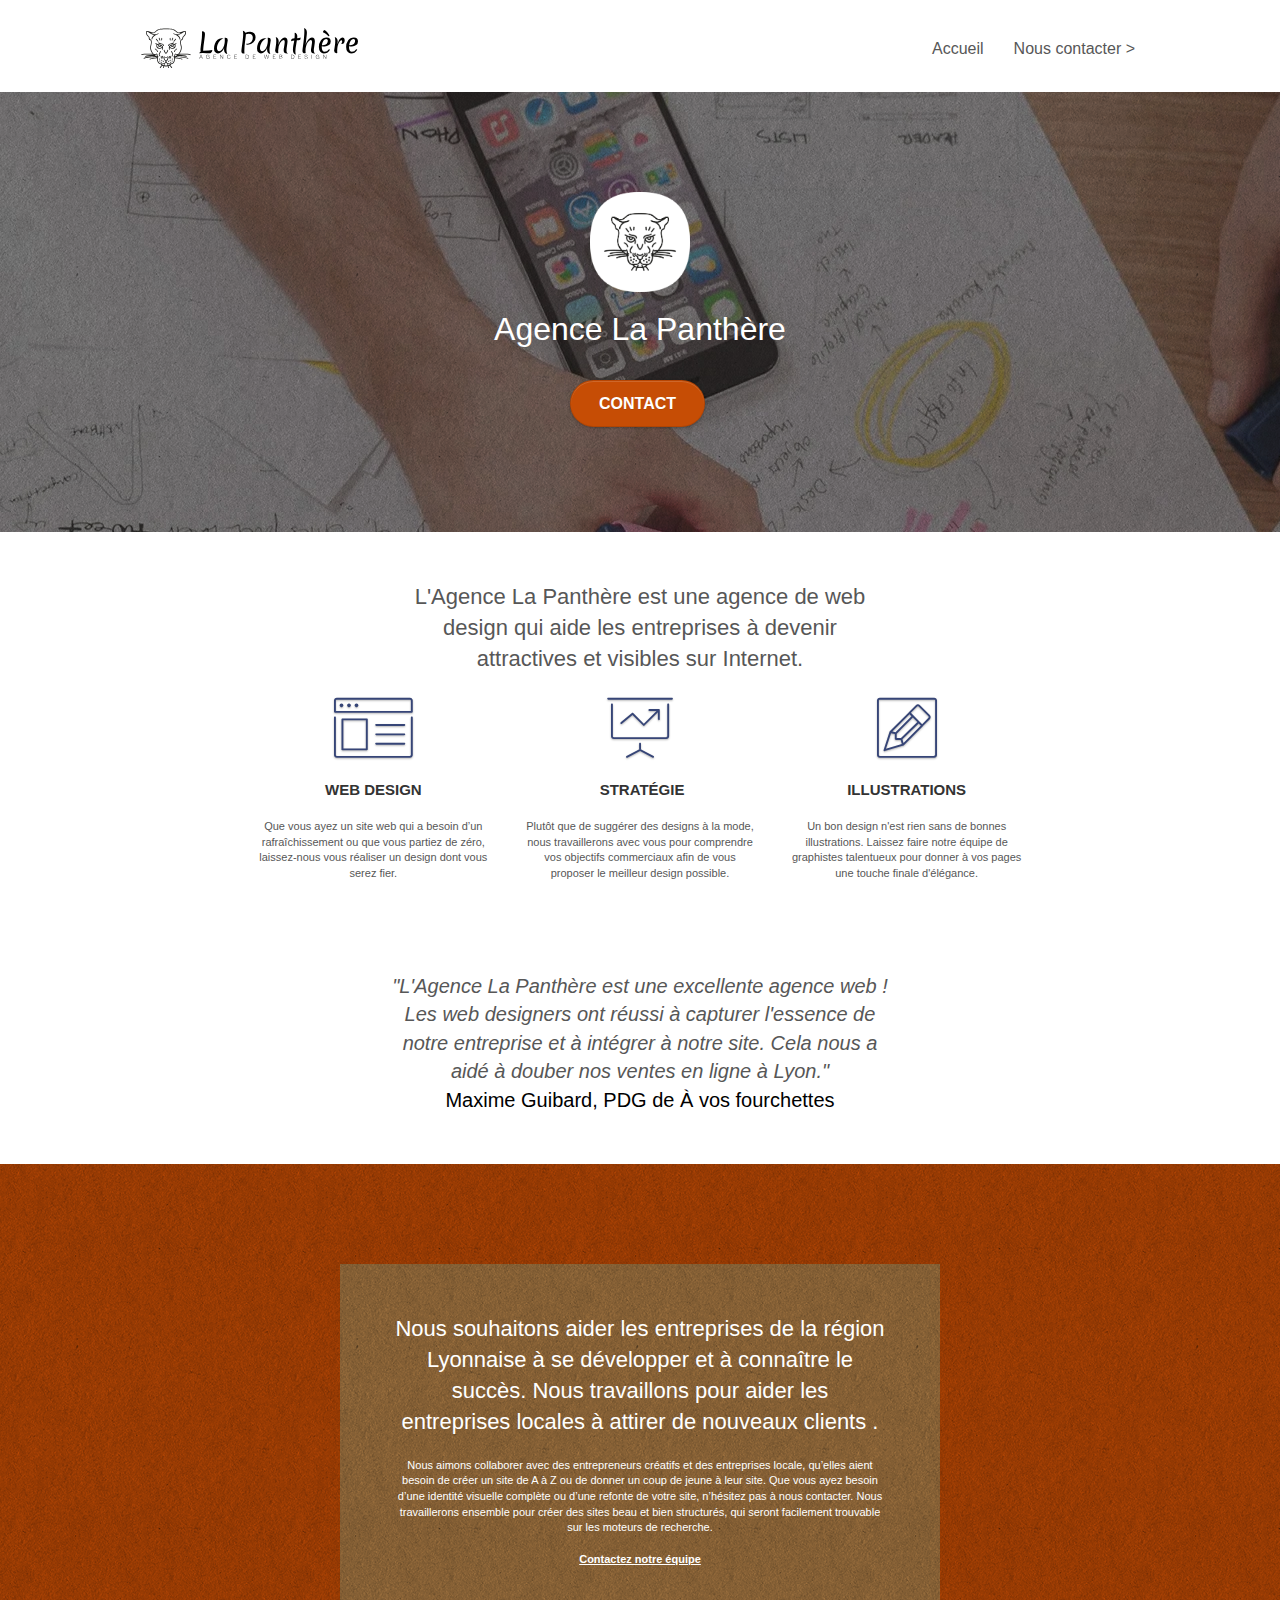
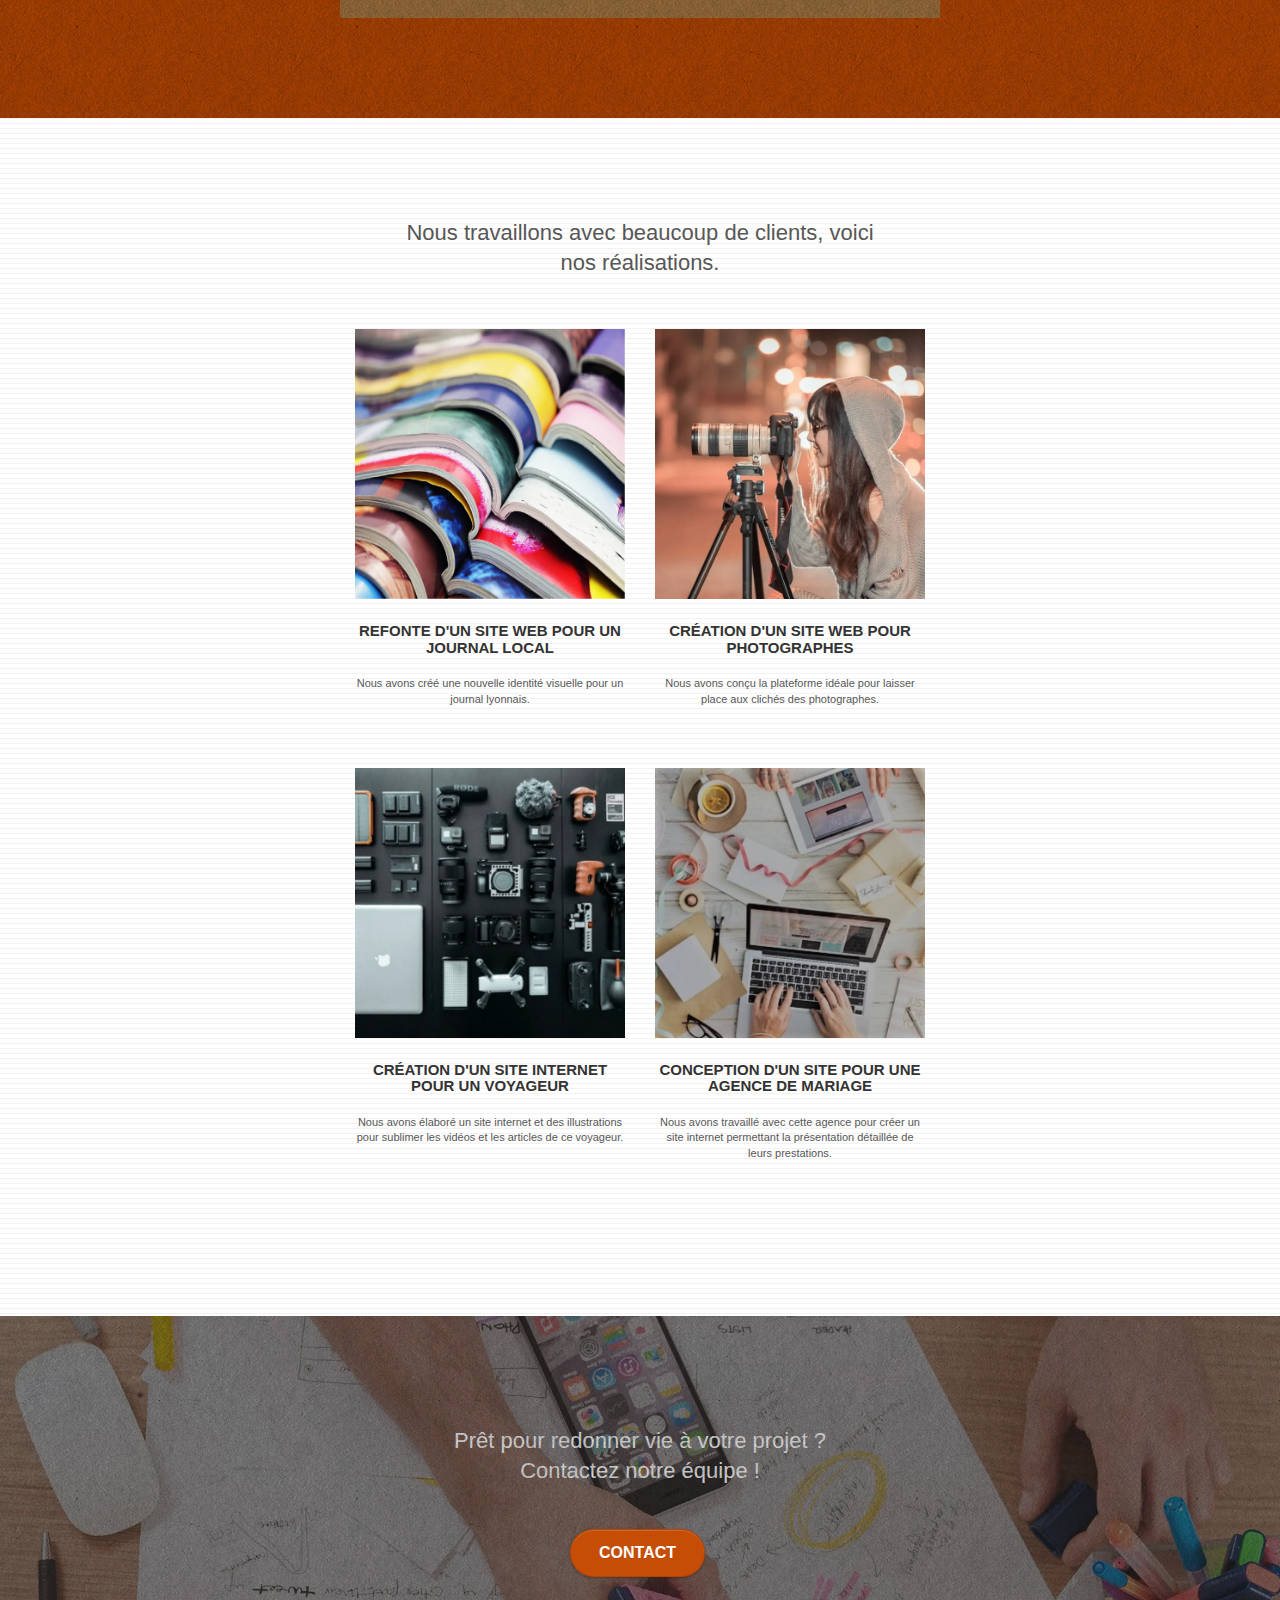
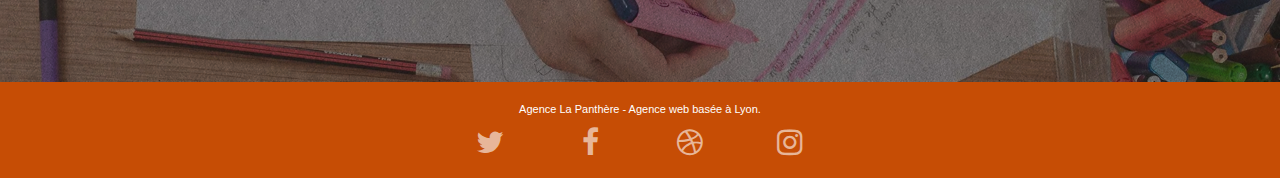
<file: index.html>
<!doctype html>
<html lang="fr">
<head>
    <meta charset="utf-8">
    <meta name="keywords" content="seo, google, site web, site internet, agence design paris, agence design">
    <meta name="description" content="Homepage for the web design agency La Panthère based in Paris">
    <meta name="viewport" content="width=device-width, initial-scale=1.0, viewport-fit=cover">
    <link rel="shortcut icon" type="image/png" href="favicon.jpg">
    
	<link rel="stylesheet" type="text/css" href="./css/bootstrap.min.css">
	<link rel="stylesheet" type="text/css" href="style.min.css">
	<link rel="stylesheet" type="text/css" href="./css/font-awesome.min.css">
	<link rel="stylesheet" type="text/css" href="./css/et-line.min.css">
	
    
	<script src="./js/jquery-2.1.0.js" defer></script>
	<script src="./js/bootstrap.js" defer></script>
	<script src="./js/blocs.js" defer></script>
	<script src="./js/jquery.touchSwipe.js" defer></script>
	<script src="./js/gmaps.js" defer></script>

    <title>Agence La Panthère</title>

    
<!-- Analytics -->
 
<!-- Analytics END -->
    
</head>
<body>
<!-- Principal conteneur -->
<div class="page-container">
    
<!-- bloc-0 -->
<div class="bloc bgc-white l-bloc " id="bloc-0">
	<div class="container bloc-sm">

		<nav class="navbar row">
			<div class="navbar-header">
				<a class="navbar-brand" href="index.html"><img src="img/agence-la-panthere-monochrome.svg" alt="logo La Panthere" height="40" /></a>
				<button id="nav-toggle" type="button" class="ui-navbar-toggle navbar-toggle" data-toggle="collapse" data-target=".navbar-1">
					<span class="sr-only">Toggle navigation</span><span class="icon-bar"></span><span class="icon-bar"></span><span class="icon-bar"></span>
				</button>
			</div>
			<div class="collapse navbar-collapse navbar-1 special-dropdown-nav">
				<ul class="site-navigation nav navbar-nav">
					<li>
						<a href="index.html">Accueil</a>
					</li>
					<li>
					</li>
					<li>
						<a href="page2.html">Nous contacter &gt;</a>
					</li>
				</ul>
			</div>
		</nav>
	</div>
</div>
<!-- bloc-0 END -->

<!-- bloc-1-presentation -->
<div class="bloc bgc-dark-slate-blue bg-banniere d-bloc bg-t-edge bloc-bg-texture texture-paper b-parallax" id="bloc-1-hero">
	<div class="container bloc-lg">
		<div class="row tight-width-whitespace">
			<div class="col-sm-12">
				<img src="img/logo.png" class="center-block image-resize-mode" width="100" alt="logo La Panthère"/>
				<h1 class="text-center hero-bloc-text tc-white ">
					Agence La Panthère
				</h1>
				<div class="text-center">
					<a href="page2.html" class="btn btn-lg btn-clean btn-rd cta-hero btn-atomic-tangerine" id="cta-hero">Contact</a>
				</div>
			</div>
		</div>
	</div>
</div>
<!-- bloc-1-presentation END -->

<!-- bloc-2-services -->
<div class="bloc bgc-white l-bloc" id="bloc-2-services">
	<div class="container bloc-md">
		<div class="row">
			<div class="col-sm-12 text-center">
				<h2 class="title-center">L'Agence La Panthère est une agence de web design qui aide les entreprises à devenir attractives et visibles sur Internet.</h2>
			</div>
		</div>
		<div class="row voffset-lg med-width-whitespace">
			<div class="col-sm-4">
				<div class="text-center">
					<span class="et-icon-browser sm-shadow icon-dark-slate-blue icons icon-lg"></span>
				</div>
				<h3 class="mg-md text-center">
					Web design
				</h3>
				<p class="text-center ">
					Que vous ayez un site web qui a besoin d&rsquo;un rafraîchissement ou que vous partiez de zéro, laissez-nous vous réaliser un design dont vous serez fier.
				</p>
			</div>
			<div class="col-sm-4">
				<div class="text-center">
					<span class="et-icon-presentation sm-shadow icon-dark-slate-blue icons icon-lg"></span>
				</div>
				<h3 class="mg-md text-center">
					&nbsp;Stratégie
				</h3>
				<p class="text-center ">
					Plutôt que de suggérer des designs à la mode, nous travaillerons avec vous pour comprendre vos objectifs commerciaux afin de vous proposer le meilleur design possible.<br>
				</p>
			</div>
			<div class="col-sm-4">
				<div class="text-center">
					<span class="et-icon-edit sm-shadow icon-dark-slate-blue icons icon-lg"></span>
				</div>
				<h3 class="mg-md text-center">
					Illustrations
				</h3>
				<p class="text-center ">
					Un bon design n'est rien sans de bonnes illustrations. Laissez faire notre équipe de graphistes talentueux pour donner à vos pages une touche finale d'élégance.
				</p>
			</div>
		</div>
		<div class="row voffset-lg voffset">
			<div class="col-xs-12 col-md-8 col-md-offset-2 text-center">
				<p class="quote quote-content">"L'Agence La Panthère est une excellente agence web ! Les web designers ont réussi à capturer l'essence de notre entreprise et à intégrer à notre site. Cela nous a aidé à douber nos ventes en ligne à Lyon."</p>
				<p class="quote quote-author">Maxime Guibard, PDG de À vos fourchettes</p>
			</div>
		</div>
	</div>
</div>
<!-- bloc-2-services END -->

<!-- bloc-3-what-i-do -->
<div class="bloc tc-white bgc-atomic-tangerine bg-presentation d-bloc bloc-bg-texture texture-paper b-parallax" id="bloc-3-what-i-do">
	<div class="container bloc-lg">
		<div class="row tight-width-whitespace black-background">
			<div class="col-sm-12">
				<h2 class="mg-md text-center tc-white">
					Nous souhaitons aider les entreprises de la région Lyonnaise à se développer et à connaître le succès. Nous travaillons pour aider les entreprises locales à attirer de nouveaux clients .<br>
				</h2>
				<p class="text-center white">
					Nous aimons collaborer avec des entrepreneurs créatifs et des entreprises locale, qu’elles aient besoin de créer un site de A à Z ou de donner un coup de jeune à leur site. Que vous ayez besoin d’une identité visuelle complète ou d’une refonte de votre site, n’hésitez pas à nous contacter. Nous travaillerons ensemble pour créer des sites beau et bien structurés, qui seront facilement trouvable sur les moteurs de recherche. <br><br><a class="ltc-white bold-link" href="page2.html">Contactez notre équipe</a><br>
				</p>
			</div>
		</div>
	</div>
</div>
<!-- bloc-3-what-i-do END -->

<!-- bloc-4-portfolio -->
<div class="bloc bgc-white bg-lines-h2-bg bg-repeat l-bloc" id="bloc-4-portfolio">
	<div class="container bloc-lg">
		<div class="row">
			<div class="col-sm-12 text-center">
				<h2 class="title-center">Nous travaillons avec beaucoup de clients, voici nos réalisations.</h2>
			</div>
		</div>
		<div class="row tight-width-whitespace portfolio-row">
			<div class="col-sm-6">
				<a href="#" data-lightbox="img/1.webp" data-gallery-id="gallery-1" data-caption="Refonte d'un site web pour un journal local" data-frame="snapshot-lb"><img src="img/1.webp" alt="Une collection de journaux" class="img-responsive portfolio-thumb" /></a>
				<h3 class="mg-md text-center">
					Refonte d'un site web pour un journal local
				</h3>
				<p class="text-center">
					Nous avons créé une nouvelle identité visuelle pour un journal lyonnais.
				</p>
			</div>
			<div class="col-sm-6">
				<a href="#" data-lightbox="img/2.webp" data-gallery-id="gallery-1" data-caption="Création d'un site web pour photographes" data-frame="snapshot-lb"><img src="img/2.webp" class="img-responsive portfolio-thumb" alt="Une photographe dans son élément"/></a>
				<h3 class="mg-md text-center">
					Création d'un site web pour photographes
				</h3>
				<p class="text-center">
					Nous avons conçu la plateforme idéale pour laisser place aux clichés des photographes.
				</p>
			</div>
		</div>
		<div class="row tight-width-whitespace portfolio-row">
			<div class="col-sm-6">
				<a href="#" data-lightbox="img/3.webp" data-gallery-id="gallery-1" data-caption="Création d'un site internet pour un voyageur" data-frame="snapshot-lb"><img src="img/3.webp" class="img-responsive portfolio-thumb" alt="Une collection de caméras"/></a>
				<h3 class="mg-md text-center">
					Création d'un site internet pour un voyageur
				</h3>
				<p class="text-center">
					Nous avons élaboré un site internet et des illustrations pour sublimer les vidéos et les articles de ce voyageur.
				</p>
			</div>
			<div class="col-sm-6">
				<a href="#" data-lightbox="img/4.webp" data-gallery-id="gallery-1" data-caption="Conception d'un site pour une agence de mariage" data-frame="snapshot-lb"><img src="img/4.webp" class="img-responsive portfolio-thumb" alt="Un bureau de travail actif" /></a>
				<h3 class="mg-md text-center">
					Conception d'un site pour une agence de mariage
				</h3>
				<p class="text-center">
					Nous avons travaillé avec cette agence pour créer un site internet permettant la présentation détaillée de leurs prestations.
				</p>
			</div>
		</div>
	</div>
</div>
<!-- bloc-4-portfolio END -->

<!-- bloc-5-cta -->
<div class="bloc bgc-dark-slate-blue bg-banniere d-bloc bloc-bg-texture texture-paper" id="bloc-5-cta">
	<div class="container bloc-lg">
		<div class="row">
			<h2 class="mg-md text-center tc-white">
				Prêt pour redonner vie à votre projet ?<br>Contactez notre équipe !
			</h2>
			<div class="col-sm-12 text-center">
				<a href="page2.html" class="btn btn-atomic-tangerine btn-clean btn-rd btn-lg cta-hero">Contact</a>
			</div>
		</div>
	</div>
</div>
<!-- bloc-5-cta END -->

<!-- Footer - bloc-8 -->
<div class="bloc bgc-atomic-tangerine d-bloc" id="bloc-8">
	<div class="container bloc-sm">
		<div class="row">
			<div class="col-sm-12">
				<p class="text-center white">
					Agence La Panthère - Agence web basée à Lyon.<br>
				</p>
				<div class="row row-no-gutters social">
					<div class="col-sm-3">
						<div class="text-center">
							<a class="social" href="index.html" aria-label="Follow us on twitter!"><span class="fa fa-twitter icon-md" aria-hidden="true"></span></a>
						</div>
					</div>
					<div class="col-sm-3">
						<div class="text-center">
							<a class="social" href="index.html" aria-label="Follow us on Facebook!"><span class="fa fa-facebook icon-md" aria-hidden="true"></span></a>
						</div>
					</div>
					<div class="col-sm-3">
						<div class="text-center">
							<a class="social" href="index.html" aria-label="Follow us on Dribble!"><span class="fa fa-dribbble icon-md" aria-hidden="true"></span></a>
						</div>
					</div>
					<div class="col-sm-3">
						<div class="text-center">
							<a class="social" href="index.html" aria-label="Follow us on Instagram!"><span class="fa fa-instagram icon-md" aria-hidden="true"></span></a>
						</div>
					</div>
				</div>
			</div>
		</div>
	</div>
</div>
<!-- Footer - bloc-8 END -->

</div>
<!-- Principal conteneur END -->
    

</body>
</html>
</file>
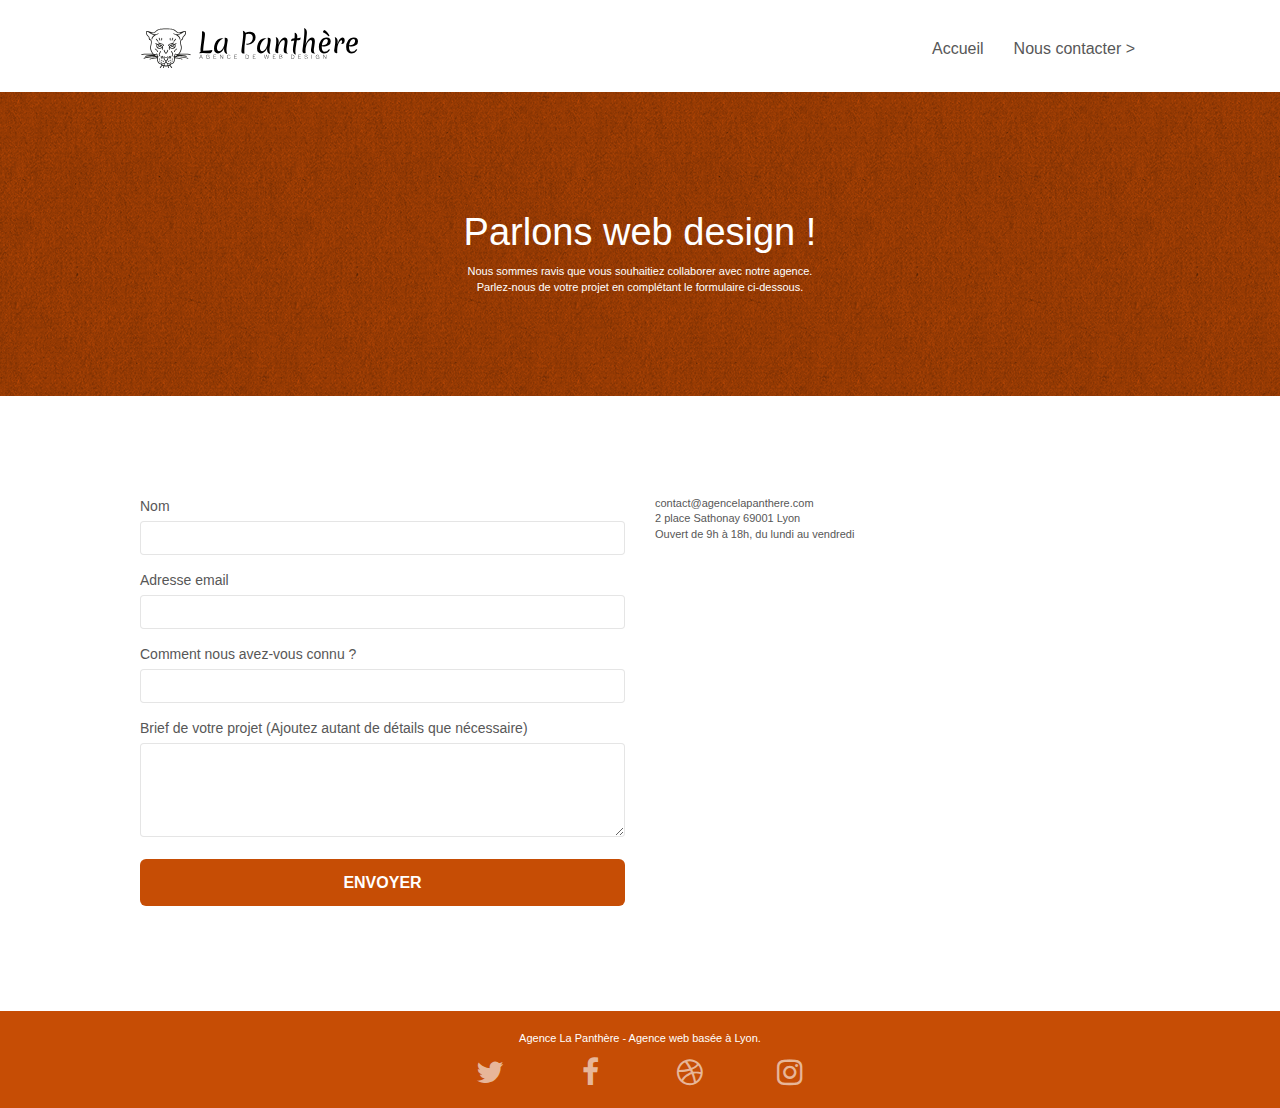
<file: page2.html>
<!doctype html>
<html lang="fr">
<head>
    <meta charset="utf-8">
    <meta name="keywords" content="seo, google, site web, site internet, agence design paris, agence design">
    <meta name="description" content="Contact information for the web design agency La Panthère based in Paris">
    <meta name="viewport" content="width=device-width, initial-scale=1.0, viewport-fit=cover">
    <link rel="shortcut icon" type="image/png" href="favicon.jpg">
    
	<link rel="stylesheet" type="text/css" href="./css/bootstrap.min.css">
	<link rel="stylesheet" type="text/css" href="style.min.css">
	<link rel="stylesheet" type="text/css" href="./css/font-awesome.min.css">
	<link rel="stylesheet" type="text/css" href="./css/et-line.min.css">
	
    
	<script src="./js/jquery-2.1.0.js" defer></script>
	<script src="./js/bootstrap.js" defer></script>
	<script src="./js/blocs.js" defer></script>
	<script src="./js/jqBootstrapValidation.js" defer></script>
	<script src="./js/formHandler.js" defer></script>
    <title>Nous contacter</title>

    
<!-- Analytics -->
 
<!-- Analytics END -->
    
</head>
<body>
<!-- Principal conteneur -->
<div class="page-container">
    
<!-- bloc-0 -->
<div class="bloc bgc-white l-bloc " id="bloc-0">
	<div class="container bloc-sm">

		<nav class="navbar row">
			<div class="navbar-header">
				<a class="navbar-brand" href="index.html"><img src="img/agence-la-panthere-monochrome.svg" alt="Logo La Panthere" height="40" /></a>
				<button id="nav-toggle" type="button" class="ui-navbar-toggle navbar-toggle" data-toggle="collapse" data-target=".navbar-1">
					<span class="sr-only">Toggle navigation</span><span class="icon-bar"></span><span class="icon-bar"></span><span class="icon-bar"></span>
				</button>
			</div>
			<div class="collapse navbar-collapse navbar-1 special-dropdown-nav">
				<ul class="site-navigation nav navbar-nav">
					<li>
						<a href="index.html">Accueil</a>
					</li>
					<li>
					</li>
					<li>
						<a href="page2.html">Nous contacter &gt;</a>
					</li>
				</ul>
			</div>
		</nav>
	</div>
</div>
<!-- bloc-0 END -->

<!-- bloc-6 -->
<div class="bloc bg-dots-bg bg-repeat bgc-atomic-tangerine d-bloc bloc-bg-texture texture-paper" id="bloc-6">
	<div class="container bloc-lg">
		<div class="row">
			<div class="col-sm-12">
				<h1 class="text-center hero-bloc-text tc-white">
					Parlons web design !
				</h1>
				<p class="text-center mg-lg tc-white tight-width-whitespace">
					Nous sommes ravis que vous souhaitiez collaborer avec notre agence.<br>
					Parlez-nous de votre projet en complétant le formulaire ci-dessous.
				</p>
			</div>
		</div>
	</div>
</div>
<!-- bloc-6 END -->

<!-- bloc-7 -->
<div class="bloc bgc-white l-bloc" id="bloc-7">
	<div class="container bloc-lg">
		<div class="row">
			<div class="col-sm-6">
				<form id="form_1" novalidate success-msg="Your message has been sent." fail-msg="Sorry it seems that our mail server is not responding, Sorry for the inconvenience!">
					<div class="form-group">
						<label for="name">
							Nom
						</label>
						<input id="name" class="form-control" required />
					</div>
					<div class="form-group">
						<label for="email">
							Adresse email
						</label>
						<input id="email" class="form-control" type="email" required />
					</div>
					<div class="form-group">
						<label for="question">
							Comment nous avez-vous connu ?
						</label>
						<input class="form-control" type="email" required id="question" />
					</div>
					<div class="form-group">
						<label for="message">
							Brief de votre projet (Ajoutez autant de détails que nécessaire)<br>
						</label><textarea id="message" class="form-control" rows="4" cols="50" required></textarea>
					</div> 
					<button class="bloc-button btn btn-lg btn-block cta-hero btn-atomic-tangerine" type="submit">
						Envoyer
					</button>
				</form>
			</div>
			<div class="col-sm-6">
				<p>
					contact@agencelapanthere.com<br>2 place Sathonay 69001 Lyon<br>Ouvert de 9h à 18h, du lundi au vendredi<br>
				</p>
			</div>
		</div>
	</div>
</div>
<!-- bloc-7 END -->

<!-- Footer - bloc-8 -->
<div class="bloc bgc-atomic-tangerine d-bloc" id="bloc-8">
	<div class="container bloc-sm">
		<div class="row">
			<div class="col-sm-12">
				<p class="text-center white">
					Agence La Panthère - Agence web basée à Lyon.<br>
				</p>
				<div class="row row-no-gutters social">
					<div class="col-sm-3">
						<div class="text-center">
							<a class="social" href="index.html" aria-label="Follow us on twitter!"><span class="fa fa-twitter icon-md" aria-hidden="true"></span></a>
						</div>
					</div>
					<div class="col-sm-3">
						<div class="text-center">
							<a class="social" href="index.html" aria-label="Follow us on Facebook!"><span class="fa fa-facebook icon-md" aria-hidden="true"></span></a>
						</div>
					</div>
					<div class="col-sm-3">
						<div class="text-center">
							<a class="social" href="index.html" aria-label="Follow us on Dribble!"><span class="fa fa-dribbble icon-md" aria-hidden="true"></span></a>
						</div>
					</div>
					<div class="col-sm-3">
						<div class="text-center">
							<a class="social" href="index.html" aria-label="Follow us on Instagram!"><span class="fa fa-instagram icon-md" aria-hidden="true"></span></a>
						</div>
					</div>
				</div>
			</div>
		</div>
	</div>
</div>
<!-- Footer - bloc-8 END -->

</div>
<!-- Principal conteneur END -->
    

</body>
</html>
</file>
<file: style.min.css>
body{margin:0;padding:0;background:#fff;overflow-x:hidden;-webkit-font-smoothing:antialiased;-moz-osx-font-smoothing:grayscale}a,button{transition:all .3s ease-in-out;outline:none!important}a:hover{text-decoration:none;cursor:pointer}#page-loading-blocs-notifaction{position:fixed;top:0;bottom:0;width:100%;z-index:100000;background:#fff url("img/pageload-spinner.gif") no-repeat center center}.bloc{width:100%;clear:both;background:50% 50% no-repeat;padding:0 50px;-webkit-background-size:cover;-moz-background-size:cover;-o-background-size:cover;background-size:cover;position:relative}.bloc .container{padding-left:0;padding-right:0}.bloc-lg{padding:100px 50px}.bloc-md{padding:50px}.bloc-sm{padding:20px 50px}.bg-center,.bg-l-edge,.bg-r-edge,.bg-t-edge,.bg-b-edge,.bg-tl-edge,.bg-bl-edge,.bg-tr-edge,.bg-br-edge,.bg-repeat{-webkit-background-size:auto!important;-moz-background-size:auto!important;-o-background-size:auto!important;background-size:auto!important}.bg-repeat{background:repeat}.bg-t-edge{background:top no-repeat}
.bloc-bg-texture:before{content:"";background-size:2px 2px;position:absolute;top:0;bottom:0;left:0;right:0}.texture-paper:before{background:url("img/texture-paper.png");background-size:280px 280px}.b-parallax{background-attachment:fixed}.d-bloc{color:rgba(255,255,255,.7)}.d-bloc button:hover{color:rgba(255,255,255,.9)}.d-bloc .icon-round,.d-bloc .icon-square,.d-bloc .icon-rounded,.d-bloc .icon-semi-rounded-a,.d-bloc .icon-semi-rounded-b{border-color:rgba(255,255,255,.9)}.d-bloc .divider-h span{border-color:rgba(255,255,255,.2)}.d-bloc .a-btn,.d-bloc .navbar a,.d-bloc .navbar-brand,.d-bloc a .icon-sm,.d-bloc a .icon-md,.d-bloc a .icon-lg,.d-bloc a .icon-xl,.d-bloc h1 a,.d-bloc h2 a,.d-bloc h3 a,.d-bloc h4 a,.d-bloc h5 a,.d-bloc h6 a,.d-bloc p a{color:rgba(255,255,255,.6)}.d-bloc .a-btn:hover,.d-bloc .navbar a:hover,.d-bloc .navbar-brand:hover,.d-bloc a:hover .icon-sm,.d-bloc a:hover .icon-md,.d-bloc a:hover .icon-lg,.d-bloc a:hover .icon-xl,.d-bloc h1 a:hover,.d-bloc h2 a:hover,.d-bloc h3 a:hover,.d-bloc h4 a:hover,.d-bloc h5 a:hover,.d-bloc h6 a:hover,.d-bloc p a:hover{color:rgba(255,255,255,1)}
.d-bloc .navbar-toggle .icon-bar{background:rgba(255,255,255,1)}.d-bloc .btn-wire,.d-bloc .btn-wire:hover{color:rgba(255,255,255,1);border-color:rgba(255,255,255,1)}.d-bloc .panel{color:rgba(0,0,0,.5)}.d-bloc .panel button:hover{color:rgba(0,0,0,.7)}.d-bloc .panel icon{border-color:rgba(0,0,0,.7)}.d-bloc .panel .divider-h span{border-color:rgba(0,0,0,.1)}.d-bloc .panel .a-btn{color:rgba(0,0,0,.6)}.d-bloc .panel .a-btn:hover{color:rgba(0,0,0,1)}.d-bloc .panel .btn-wire,.d-bloc .panel .btn-wire:hover{color:rgba(0,0,0,.7);border-color:rgba(0,0,0,.3)}.d-bloc .panel,.l-bloc{color:rgba(0,0,0,.5)}.d-bloc .panel button:hover,.l-bloc button:hover{color:rgba(0,0,0,.7)}.l-bloc .icon-round,.l-bloc .icon-square,.l-bloc .icon-rounded,.l-bloc .icon-semi-rounded-a,.l-bloc .icon-semi-rounded-b{border-color:rgba(0,0,0,.7)}.d-bloc .panel .divider-h span,.l-bloc .divider-h span{border-color:rgba(0,0,0,.1)}.d-bloc .panel .a-btn,.l-bloc .a-btn,.l-bloc .navbar a,.l-bloc .navbar-brand,.l-bloc a .icon-sm,.l-bloc a .icon-md,.l-bloc a .icon-lg,.l-bloc a .icon-xl,.l-bloc h1 a,.l-bloc h2 a,.l-bloc h3 a,.l-bloc h4 a,.l-bloc h5 a,.l-bloc h6 a,.l-bloc p a{color:rgba(0,0,0,.6)}
.d-bloc .panel .a-btn:hover,.l-bloc .a-btn:hover,.l-bloc .navbar a:hover,.l-bloc .navbar-brand:hover,.l-bloc a:hover .icon-sm,.l-bloc a:hover .icon-md,.l-bloc a:hover .icon-lg,.l-bloc a:hover .icon-xl,.l-bloc h1 a:hover,.l-bloc h2 a:hover,.l-bloc h3 a:hover,.l-bloc h4 a:hover,.l-bloc h5 a:hover,.l-bloc h6 a:hover,.l-bloc p a:hover{color:rgba(0,0,0,1)}.l-bloc .navbar-toggle .icon-bar{color:rgba(0,0,0,.6)}.d-bloc .panel .btn-wire,.d-bloc .panel .btn-wire:hover,.l-bloc .btn-wire,.l-bloc .btn-wire:hover{color:rgba(0,0,0,.7);border-color:rgba(0,0,0,.3)}.voffset{margin-top:30px}.voffset-lg{margin-top:80px}.row-no-gutters{margin-right:0;margin-left:0}.row.row-no-gutters>[class^=col-],.row.row-no-gutters>[class*=" col-"]{padding-right:0;padding-left:0}#bloc-1-hero h1{font-size:32px}.navbar{margin-bottom:0;z-index:1}.navbar-brand{height:auto;padding:3px 15px;font-size:25px;font-weight:400;font-weight:600;line-height:44px}.navbar-brand img{max-height:200px;margin:0 5px 0 0;display:inline}
.navbar-brand img[src$=svg]{min-width:100px}.nav-center .navbar-brand img{margin:0}.navbar .nav{padding-top:2px;margin-right:-16px;float:right;z-index:1}.nav>li{float:left;margin-top:4px;font-size:16px}.navbar-nav .open .dropdown-menu>li>a{text-align:inherit}.nav>li a:hover,.nav>li a:focus{background:0 0}.navbar-toggle{margin:10px 10px 0 0;border:0}.navbar-toggle:hover{background:transparent!important}.navbar-toggle .icon-bar{background-color:rgba(0,0,0,.5);width:26px}.nav-invert .navbar .nav{float:left}.nav-invert .navbar-header,.nav-invert .navbar-brand{float:right;position:relative;z-index:2}@media (min-width:768px){.site-navigation{position:absolute;top:50%;right:20px;transform:translate(0,-50%);-webkit-transform:translateY(-50%)}.nav>li .dropdown-menu a,.nav>li .dropdown-menu a:hover{color:#484848}.nav-invert .site-navigation{left:0;right:0}.nav-center{text-align:center}.nav-center .navbar-header{width:100%}.nav-center .navbar-header,.nav-center .navbar-brand,.nav-center .nav>li{float:none;display:inline-block}
.nav-center .site-navigation{position:relative;width:100%;right:0;margin-right:0;margin-top:20px}.nav-center.mini-nav .navbar-toggle{float:none;margin:10px auto 0}}.nav>li>.dropdown a{background:none!important;display:block;padding:14px 15px}nav .caret{margin:0 5px}.dropdown-menu .dropdown-menu{top:-8px;left:100%}.dropdown-menu .dropmenu-flow-right{top:100%;left:0;margin-left:-1px;border-top-left-radius:0;border-top-right-radius:0}.dropdown-menu .dropdown span{border:4px solid #000;border-top-color:transparent;border-right-color:transparent;border-bottom-color:transparent;margin:6px -5px 0 0!important;float:right}.mg-md{margin-top:10px;margin-bottom:20px}.mg-lg{margin-top:10px;margin-bottom:40px}.btn{margin:0 5px 5px 0}.btn.pull-right{margin:0 0 5px 5px}.btn-d,.btn-d:hover,.btn-d:focus{color:#fff;background:rgba(0,0,0,.3)}button{outline:none!important}.btn-rd{border-radius:40px}.btn-clean{border:1px solid rgba(0,0,0,.08);border-bottom-color:rgba(0,0,0,.1);text-shadow:0 1px 0 rgba(0,0,1,.1);box-shadow:0 1px 3px rgba(0,0,1,.25),inset 0 1px 0 0 rgba(255,255,255,.15)}
.icon-md{font-size:30px!important}.icon-lg{font-size:60px!important}.sm-shadow{text-shadow:0 1px 2px rgba(0,0,0,.3)}.panel-sq,.panel-sq .panel-heading,.panel-sq .panel-footer{border-radius:0}.panel-rd{border-radius:30px}.panel-rd .panel-heading{border-radius:29px 29px 0 0}.panel-rd .panel-footer{border-radius:0 0 29px 29px}.form-control{border-color:rgba(0,0,0,.1);box-shadow:none}.scrollToTop{width:40px;height:40px;position:fixed;bottom:20px;right:20px;opacity:0;z-index:500;transition:all .3s ease-in-out}.scrollToTop span{margin-top:6px}.showScrollTop{font-size:14px;opacity:1}a[data-lightbox]{position:relative;display:block;text-align:center}a[data-lightbox]:hover:before{content:"+";font-family:"HelveticaNeue-Light","Helvetica Neue Light","Helvetica Neue",Helvetica,Arial;font-size:32px;width:50px;height:50px;margin-left:-25px;border-radius:50%;background:rgba(0,0,0,.6);color:#fff;font-weight:100;z-index:1;position:absolute;top:50%;transform:translateY(-50%);-webkit-transform:translateY(-50%)}
a[data-lightbox]:hover img{opacity:.6;-webkit-animation-fill-mode:none;animation-fill-mode:none}#lightbox-modal{display:flex;align-items:center}#lightbox-modal .modal-dialog{width:90%;max-width:900px;margin:0 auto 0}#lightbox-modal .modal-dialog img{max-height:90vh;margin:0 auto}.lightbox-caption{padding:20px;color:#fff;background:rgba(0,0,0,.5);position:absolute;left:15px;right:15px;bottom:5px}.close-lightbox{color:#fff;font-size:30px;position:absolute;top:20px;right:20px;z-index:20;background:rgba(0,0,0,.5);border:none;line-height:30px;padding:0 9px 5px;opacity:.3}.close-lightbox:hover,.next-lightbox:hover,.prev-lightbox:hover{opacity:1;color:#fff}.next-lightbox,.prev-lightbox{font-size:20px;color:rgba(255,255,255,.9);background:rgba(0,0,0,.5);transition:all .2s ease-in-out;position:absolute;top:45%;z-index:1;opacity:.4}.next-lightbox{padding:6px 8px 1px 13px;right:25px}.prev-lightbox{padding:6px 13px 1px 10px;left:25px}.snapshot-lb .modal-body{padding-bottom:45px}.snapshot-lb .lightbox-caption{padding:0;color:rgba(0,0,0,.5);background:0 0}
h1,h2,h3,h4,h5,h6,p,label,.btn,a{font-family:"helvetica";font-weight:400;color:#575757!important}.container{max-width:1000px}.hero-bloc-text{font-size:38px}.hero-bloc-text-sub{font-size:36px}.statement-bloc-text{line-height:26px;font-style:italic;font-size:20px;text-align:center;font-weight:lighter;max-width:520px;margin:auto auto auto auto}p{font-size:11px}.tight-width-whitespace{max-width:600px;margin:auto auto auto auto}.h1{font-size:20px;font-family:"Open Sans"}.cta-hero{margin-top:22px;color:#FFFFFF!important;text-transform:uppercase;padding:12px 28px;font-size:16px;font-weight:700}.social{max-width:400px;margin:auto auto auto auto}h2{font-size:22px;line-height:1.4em}h3{font-size:15px;text-transform:uppercase;font-weight:700;color:#333333!important}.med-width-whitespace{max-width:800px;margin:auto auto auto auto;box-shadow:0px 0px 0px #000}h1{color:#333333!important}h4{color:#333333!important}.icons{margin-bottom:14px;margin-top:24px}.white{color:#FFFFFF!important}.portfolio-thumb{margin-bottom:24px}
.portfolio-row{margin-bottom:44px;margin-top:50px}.avatar{box-shadow:0px 4px 9px rgba(0,0,0,.3)}.black-background{background-color:rgba(165,147,99,.7);padding:40px}.bold-link{font-weight:900;text-decoration:underline!important}.bgc-white{background-color:#fff}.bgc-dark-slate-blue{background-color:#364577}.bgc-atomic-tangerine{background-color:#c64d05}.tc-white{color:#FFF!important}.btn-atomic-tangerine{background:#c64d05;color:#FFFFFF!important}.btn-atomic-tangerine:hover{background:#c27956!important;color:#FFFFFF!important}.ltc-white{color:#FFFFFF!important}.ltc-white:hover{color:#cccccc!important}.ltc-atomic-tangerine{color:#F3976C!important}.ltc-atomic-tangerine:hover{color:#c27956!important}.icon-dark-slate-blue{color:#364577!important;border-color:#364577!important}.bg-dots-bg{background-image:url("img/dots-bg.png")}.bg-lines-h2-bg{background-image:url("img/lines-h2-bg.png")}.bg-banniere{background-image:url("img/agence-la-panthere.webp")}.bg-presentation{background-image:url("img/image-de-presentation.webp")}.title-center{max-width:500px;margin:0 auto;font-family:"Open Sans",Helvetica,arial}
.quote{max-width:500px;font-size:20px;margin:0 auto;font-family:"Open Sans",Helvetica,arial}.quote-content{font-style:italic}.quote-author{color:#000 !important}@media (max-width:1024px){.bloc{padding-left:20px;padding-right:20px}.bloc.full-width-bloc,.bloc-tile-2.full-width-bloc .container,.bloc-tile-3.full-width-bloc .container,.bloc-tile-4.full-width-bloc .container{padding-left:0;padding-right:0}}@media (max-width:992px) and (min-width:768px){.navbar .nav{max-width:80%}.nav-center.navbar .nav{max-width:100%}}@media only screen and (min-width:768px) and (max-width:1024px) and (orientation:landscape){.b-parallax{background-attachment:scroll}}@media only screen and (min-width:1024px) and (max-width:1366px) and (-webkit-min-device-pixel-ratio:1.5){.b-parallax{background-attachment:scroll}}@media (max-width:991px){.container{width:100%}.b-parallax{background-attachment:scroll}.page-container,#hero-bloc{overflow-x:hidden;position:relative}.bloc-group,.bloc-group .bloc{display:block;width:100%}
.bloc-fill-screen .fill-bloc-top-edge,.bloc-fill-screen .fill-bloc-bottom-edge{padding:0 20px}}@media (max-width:767px){.page-container{overflow-x:hidden;position:relative}h1,h2,h3,h4,h5,h6,p,#disqus_thread{padding-left:10px!important;padding-right:10px!important}.b-parallax{background-attachment:scroll}.navbar .nav{padding-top:0;border-top:1px solid rgba(0,0,0,.2);float:none!important}.navbar.row{margin-left:0;margin-right:0}.site-navigation{position:inherit;transform:none;-webkit-transform:none;-ms-transform:none}.nav>li{margin-top:0;border-bottom:1px solid rgba(0,0,0,.1);background:rgba(0,0,0,.05);text-align:left;padding-left:15px;width:100%}.nav>li:hover{background:rgba(0,0,0,.08)}.dropdown .dropdown a .caret{float:none;margin:5px 0 0 10px!important;border:4px solid #000;border-bottom-color:transparent;border-right-color:transparent;border-left-color:transparent}#hero-bloc .navbar .nav{background:rgba(0,0,0,.8)}#hero-bloc .navbar .nav a{color:rgba(255,255,255,.6)}.hero{padding:50px 0}
.hero-nav{left:-1px;right:-1px}.navbar-collapse{padding:0;overflow-x:hidden;-webkit-box-shadow:none;box-shadow:none}.navbar-brand img{max-height:40px;width:auto}.nav-invert .navbar-header{float:none;width:100%}.nav-invert .navbar-toggle{float:left;margin-left:10px}.bloc{padding-left:0;padding-right:0}.bloc-xxl,.bloc-xl,.bloc-lg{padding:40px 0}.bloc-sm,.bloc-md{padding-left:0;padding-right:0}.bloc-tile-2 .container,.bloc-tile-3 .container,.bloc-tile-4 .container,.bloc-fill-screen .fill-bloc-top-edge,.bloc-fill-screen .fill-bloc-bottom-edge{padding-left:0;padding-right:0}.a-block{padding:0 10px}.btn-dwn{display:none}.voffset{margin-top:5px}.voffset-md{margin-top:20px}.voffset-lg{margin-top:30px}form{padding:5px}.close-lightbox{display:inline-block}.blocsapp-device-iphone5{background-size:216px 425px;padding-top:60px;width:216px;height:425px}.blocsapp-device-iphone5 img{width:180px;height:320px}}@media (max-width:400px){.bloc{padding-left:0;padding-right:0}}@media (max-width:767px){.bloc-mob-center-text{text-align:center}
}
</file>
